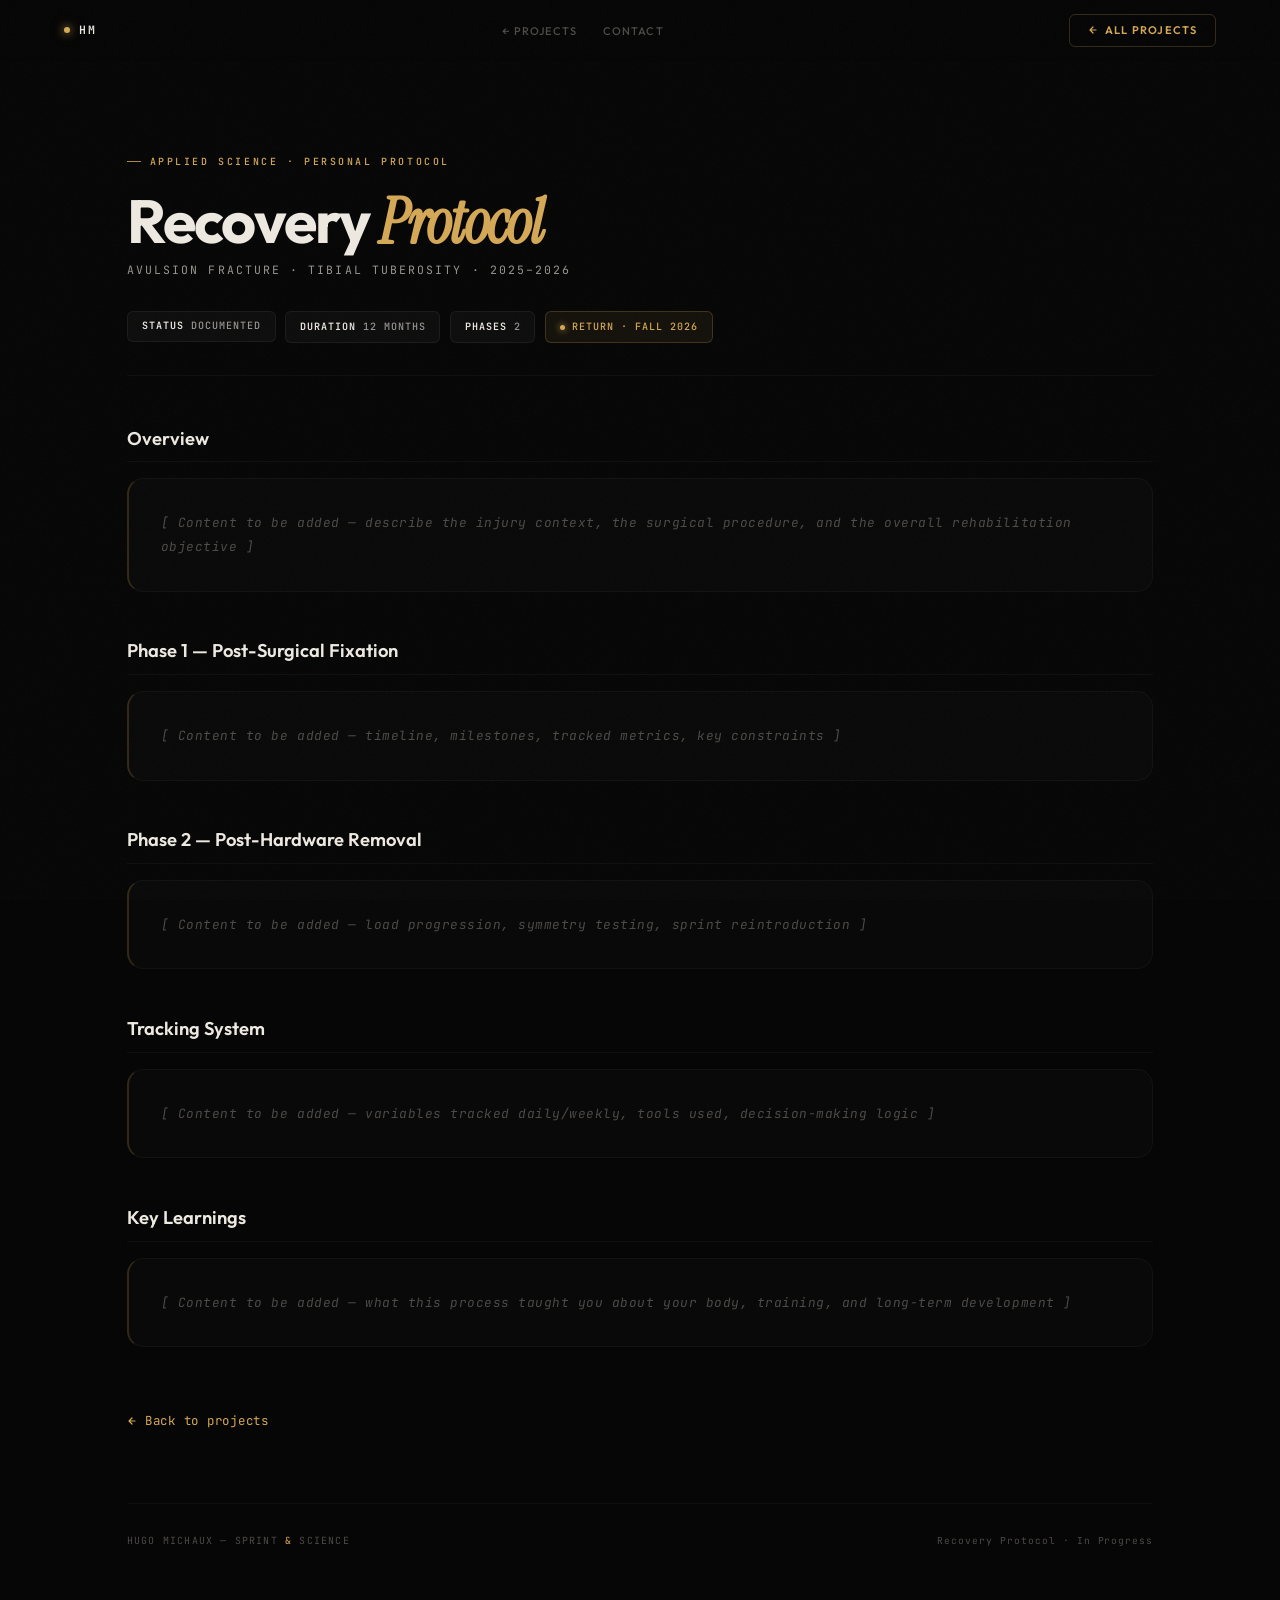
<file: project-rehab.html>
<!DOCTYPE html>
<html lang="en">
<head>
<meta charset="UTF-8"/>
<meta name="viewport" content="width=device-width, initial-scale=1.0"/>
<meta name="description" content="Hugo Michaux — Post-Op Recovery Protocol. Avulsion fracture rehabilitation, 2025–2026."/>
<title>Recovery Protocol — Hugo Michaux</title>
<link rel="preconnect" href="https://fonts.googleapis.com"/>
<link rel="preconnect" href="https://fonts.gstatic.com" crossorigin/>
<link href="https://fonts.googleapis.com/css2?family=Outfit:wght@300;400;500;600;700;800&family=JetBrains+Mono:wght@400;500;600&family=Instrument+Serif:ital@0;1&display=swap" rel="stylesheet"/>
<link rel="stylesheet" href="style.css"/>
</head>
<body>

<nav id="topnav">
  <a href="index.html" class="nav-logo">HM</a>
  <ul class="nav-links" id="navlinks">
    <li><a href="index.html#science">← Projects</a></li>
    <li><a href="index.html#contact">Contact</a></li>
  </ul>
  <a href="index.html#science" class="nav-cta">
    <svg width="10" height="10" viewBox="0 0 10 10" fill="none"><path d="M8 5H2M5 8L2 5l3-3" stroke="currentColor" stroke-width="1.2" stroke-linecap="round" stroke-linejoin="round"/></svg>
    All Projects
  </a>
  <button class="nav-burger" id="burger" aria-label="Menu">
    <svg width="20" height="14" viewBox="0 0 20 14" fill="none"><rect y="0" width="20" height="1.5" rx="1" fill="currentColor"/><rect y="6" width="20" height="1.5" rx="1" fill="currentColor"/><rect y="12" width="20" height="1.5" rx="1" fill="currentColor"/></svg>
  </button>
</nav>

<div class="subpage-wrap">
<div class="wrap">

  <div class="subpage-header reveal">
    <p class="s-label">Applied Science · Personal Protocol</p>
    <h1 style="font-family:var(--font-h);font-size:clamp(2rem,5.5vw,3.8rem);font-weight:700;color:var(--text-1);margin:0.5rem 0 0.4rem;letter-spacing:-0.03em;line-height:1.05">
      Recovery <em style="font-family:var(--font-s);color:var(--gold);font-style:italic">Protocol</em>
    </h1>
    <p style="color:var(--text-2);font-family:var(--font-m);font-size:0.72rem;letter-spacing:0.18em;text-transform:uppercase;margin-bottom:2rem">
      Avulsion Fracture · Tibial Tuberosity · 2025–2026
    </p>
    <div style="display:flex;flex-wrap:wrap;gap:0.6rem">
      <span class="chip"><strong>Status</strong> Documented</span>
      <span class="chip"><strong>Duration</strong> 12 months</span>
      <span class="chip"><strong>Phases</strong> 2</span>
      <span class="chip chip-live">Return · Fall 2026</span>
    </div>
  </div>

  <div class="subpage-section reveal d1">
    <h2>Overview</h2>
    <div class="subpage-body">
      <p class="subpage-placeholder">[ Content to be added — describe the injury context, the surgical procedure, and the overall rehabilitation objective ]</p>
    </div>
  </div>

  <div class="subpage-section reveal d2">
    <h2>Phase 1 — Post-Surgical Fixation</h2>
    <div class="subpage-body">
      <p class="subpage-placeholder">[ Content to be added — timeline, milestones, tracked metrics, key constraints ]</p>
    </div>
  </div>

  <div class="subpage-section reveal d1">
    <h2>Phase 2 — Post-Hardware Removal</h2>
    <div class="subpage-body">
      <p class="subpage-placeholder">[ Content to be added — load progression, symmetry testing, sprint reintroduction ]</p>
    </div>
  </div>

  <div class="subpage-section reveal d2">
    <h2>Tracking System</h2>
    <div class="subpage-body">
      <p class="subpage-placeholder">[ Content to be added — variables tracked daily/weekly, tools used, decision-making logic ]</p>
    </div>
  </div>

  <div class="subpage-section reveal d1" style="margin-bottom:3.5rem">
    <h2>Key Learnings</h2>
    <div class="subpage-body">
      <p class="subpage-placeholder">[ Content to be added — what this process taught you about your body, training, and long-term development ]</p>
    </div>
  </div>

  <a href="index.html#science" class="back-link reveal">
    <svg width="10" height="10" viewBox="0 0 10 10" fill="none"><path d="M8 5H2M5 8L2 5l3-3" stroke="currentColor" stroke-width="1.2" stroke-linecap="round" stroke-linejoin="round"/></svg>
    Back to projects
  </a>

  <div class="foot-inner" style="margin-top:4rem">
    <p class="foot-copy">Hugo Michaux — Sprint <em>&amp;</em> Science</p>
    <p class="foot-v">Recovery Protocol · In Progress</p>
  </div>

</div>
</div>

<script>
const nav=document.getElementById('topnav');
window.addEventListener('scroll',()=>nav.classList.toggle('scrolled',scrollY>20),{passive:true});
const burger=document.getElementById('burger'),nl=document.getElementById('navlinks');
burger.addEventListener('click',()=>nl.classList.toggle('open'));

const io=new IntersectionObserver(entries=>{
  entries.forEach(e=>{if(e.isIntersecting){e.target.classList.add('in');io.unobserve(e.target);}});
},{threshold:0.07,rootMargin:'0px 0px -28px 0px'});
document.querySelectorAll('.reveal').forEach(el=>io.observe(el));
</script>
</body>
</html>
</file>
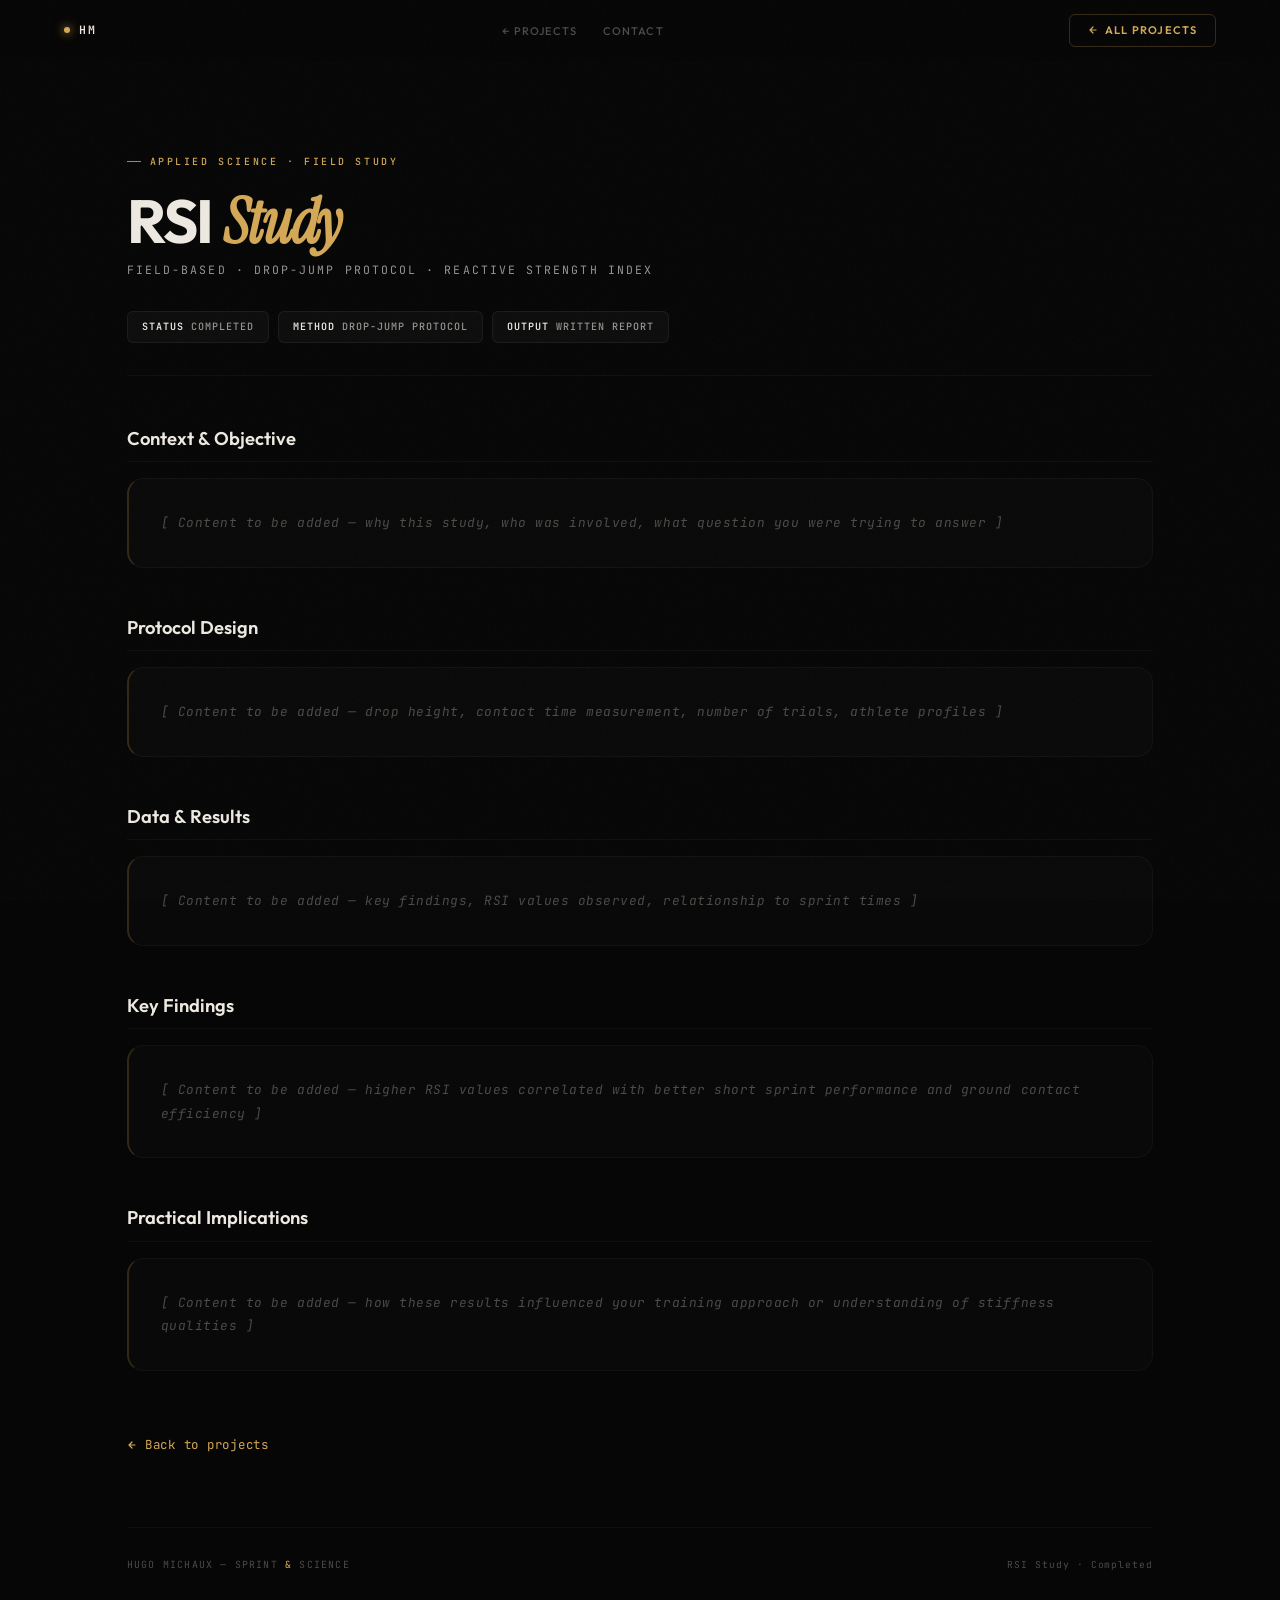
<file: project-rsi.html>
<!DOCTYPE html>
<html lang="en">
<head>
<meta charset="UTF-8"/>
<meta name="viewport" content="width=device-width, initial-scale=1.0"/>
<meta name="description" content="Hugo Michaux — Reactive Strength Index Study. Field-based drop-jump protocol."/>
<title>RSI Study — Hugo Michaux</title>
<link rel="preconnect" href="https://fonts.googleapis.com"/>
<link rel="preconnect" href="https://fonts.gstatic.com" crossorigin/>
<link href="https://fonts.googleapis.com/css2?family=Outfit:wght@300;400;500;600;700;800&family=JetBrains+Mono:wght@400;500;600&family=Instrument+Serif:ital@0;1&display=swap" rel="stylesheet"/>
<link rel="stylesheet" href="style.css"/>
</head>
<body>

<nav id="topnav">
  <a href="index.html" class="nav-logo">HM</a>
  <ul class="nav-links" id="navlinks">
    <li><a href="index.html#science">← Projects</a></li>
    <li><a href="index.html#contact">Contact</a></li>
  </ul>
  <a href="index.html#science" class="nav-cta">
    <svg width="10" height="10" viewBox="0 0 10 10" fill="none"><path d="M8 5H2M5 8L2 5l3-3" stroke="currentColor" stroke-width="1.2" stroke-linecap="round" stroke-linejoin="round"/></svg>
    All Projects
  </a>
  <button class="nav-burger" id="burger" aria-label="Menu">
    <svg width="20" height="14" viewBox="0 0 20 14" fill="none"><rect y="0" width="20" height="1.5" rx="1" fill="currentColor"/><rect y="6" width="20" height="1.5" rx="1" fill="currentColor"/><rect y="12" width="20" height="1.5" rx="1" fill="currentColor"/></svg>
  </button>
</nav>

<div class="subpage-wrap">
<div class="wrap">

  <div class="subpage-header reveal">
    <p class="s-label">Applied Science · Field Study</p>
    <h1 style="font-family:var(--font-h);font-size:clamp(2rem,5.5vw,3.8rem);font-weight:700;color:var(--text-1);margin:0.5rem 0 0.4rem;letter-spacing:-0.03em;line-height:1.05">
      RSI <em style="font-family:var(--font-s);color:var(--gold);font-style:italic">Study</em>
    </h1>
    <p style="color:var(--text-2);font-family:var(--font-m);font-size:0.72rem;letter-spacing:0.18em;text-transform:uppercase;margin-bottom:2rem">
      Field-Based · Drop-Jump Protocol · Reactive Strength Index
    </p>
    <div style="display:flex;flex-wrap:wrap;gap:0.6rem">
      <span class="chip"><strong>Status</strong> Completed</span>
      <span class="chip"><strong>Method</strong> Drop-jump protocol</span>
      <span class="chip"><strong>Output</strong> Written report</span>
    </div>
  </div>

  <div class="subpage-section reveal d1">
    <h2>Context &amp; Objective</h2>
    <div class="subpage-body">
      <p class="subpage-placeholder">[ Content to be added — why this study, who was involved, what question you were trying to answer ]</p>
    </div>
  </div>

  <div class="subpage-section reveal d2">
    <h2>Protocol Design</h2>
    <div class="subpage-body">
      <p class="subpage-placeholder">[ Content to be added — drop height, contact time measurement, number of trials, athlete profiles ]</p>
    </div>
  </div>

  <div class="subpage-section reveal d1">
    <h2>Data &amp; Results</h2>
    <div class="subpage-body">
      <p class="subpage-placeholder">[ Content to be added — key findings, RSI values observed, relationship to sprint times ]</p>
    </div>
  </div>

  <div class="subpage-section reveal d2">
    <h2>Key Findings</h2>
    <div class="subpage-body">
      <p class="subpage-placeholder">[ Content to be added — higher RSI values correlated with better short sprint performance and ground contact efficiency ]</p>
    </div>
  </div>

  <div class="subpage-section reveal d1" style="margin-bottom:3.5rem">
    <h2>Practical Implications</h2>
    <div class="subpage-body">
      <p class="subpage-placeholder">[ Content to be added — how these results influenced your training approach or understanding of stiffness qualities ]</p>
    </div>
  </div>

  <a href="index.html#science" class="back-link reveal">
    <svg width="10" height="10" viewBox="0 0 10 10" fill="none"><path d="M8 5H2M5 8L2 5l3-3" stroke="currentColor" stroke-width="1.2" stroke-linecap="round" stroke-linejoin="round"/></svg>
    Back to projects
  </a>

  <div class="foot-inner" style="margin-top:4rem">
    <p class="foot-copy">Hugo Michaux — Sprint <em>&amp;</em> Science</p>
    <p class="foot-v">RSI Study · Completed</p>
  </div>

</div>
</div>

<script>
const nav=document.getElementById('topnav');
window.addEventListener('scroll',()=>nav.classList.toggle('scrolled',scrollY>20),{passive:true});
const burger=document.getElementById('burger'),nl=document.getElementById('navlinks');
burger.addEventListener('click',()=>nl.classList.toggle('open'));

const io=new IntersectionObserver(entries=>{
  entries.forEach(e=>{if(e.isIntersecting){e.target.classList.add('in');io.unobserve(e.target);}});
},{threshold:0.07,rootMargin:'0px 0px -28px 0px'});
document.querySelectorAll('.reveal').forEach(el=>io.observe(el));
</script>
</body>
</html>
</file>
<file: style.css>
/* ══════════════════════════════════════════
   Hugo Michaux — Sprint & Science
   Shared Design System v3.0
   Inspired by Linear, Vercel, 21st.dev
   ══════════════════════════════════════════ */

@property --border-angle {
  syntax: '<angle>';
  initial-value: 0deg;
  inherits: false;
}

*,*::before,*::after{box-sizing:border-box;margin:0;padding:0}
html{scroll-behavior:smooth}

:root{
  --bg:#060606;
  --surface:#0c0c0c;
  --surface-2:#121212;
  --surface-3:#181818;
  --border:#1c1c1c;
  --border-sub:#141414;
  --border-strong:#262626;
  --text-1:#ede9e1;
  --text-2:#989490;
  --text-3:#4d4b48;
  --text-4:#2e2d2b;
  --gold:#d4a856;
  --gold-deep:#b88c3c;
  --gold-dim:rgba(212,168,86,0.08);
  --gold-border:rgba(212,168,86,0.22);
  --gold-glow:rgba(212,168,86,0.35);
  --cyan:#5eb8c4;
  --cyan-dim:rgba(94,184,196,0.09);
  --cyan-border:rgba(94,184,196,0.2);
  --red:#c87070;
  --green:#8ec87b;
  --font-h:'Outfit',system-ui,sans-serif;
  --font-m:'JetBrains Mono','Courier New',monospace;
  --font-s:'Instrument Serif',Georgia,serif;
  --r-sm:6px;--r-md:10px;--r-lg:16px;--r-xl:22px;
  --ease:0.22s cubic-bezier(0.4,0,0.2,1);
  --ease-slow:0.55s cubic-bezier(0.22,0.61,0.36,1);
  --ease-spring:0.45s cubic-bezier(0.34,1.56,0.64,1);
}

body{
  background:var(--bg);
  color:var(--text-1);
  font-family:var(--font-h);
  line-height:1.6;
  overflow-x:hidden;
  -webkit-font-smoothing:antialiased;
  text-rendering:optimizeLegibility;
}

/* Film grain texture — breaks flat black, adds premium depth */
body::after{
  content:'';
  position:fixed;
  inset:0;
  background-image:url("data:image/svg+xml,%3Csvg xmlns='http://www.w3.org/2000/svg' width='300' height='300'%3E%3Cfilter id='n'%3E%3CfeTurbulence type='fractalNoise' baseFrequency='0.78' numOctaves='4' stitchTiles='stitch'/%3E%3C/filter%3E%3Crect width='300' height='300' filter='url(%23n)' opacity='1'/%3E%3C/svg%3E");
  background-size:180px 180px;
  opacity:0.028;
  pointer-events:none;
  z-index:9000;
}

::selection{background:var(--gold-dim);color:var(--gold)}

/* ════════════════════════════════════════
   LOADER
   ════════════════════════════════════════ */
#loader{
  position:fixed;inset:0;z-index:10000;background:var(--bg);
  display:grid;place-items:center;
  transition:opacity 0.6s ease,visibility 0.6s ease;
}
#loader.done{opacity:0;visibility:hidden;pointer-events:none}
.ldr-inner{width:min(460px,78vw);text-align:center}
.ldr-brand{
  font-family:var(--font-m);font-size:0.72rem;font-weight:500;
  letter-spacing:0.38em;color:var(--text-3);margin-bottom:2.6rem;
  text-transform:uppercase;
  opacity:0;animation:ldrFadeIn 0.4s 0.1s ease forwards;
}
.ldr-brand em{font-style:normal;color:var(--gold)}
.ldr-lanes{display:flex;flex-direction:column;gap:5px;width:100%}
.ldr-lane{
  height:2px;background:var(--surface-2);border-radius:2px;
  position:relative;overflow:hidden;
}
.ldr-lane::after{
  content:'';position:absolute;inset:0;
  background:linear-gradient(90deg,var(--gold-deep) 0%,var(--gold) 55%,var(--cyan) 100%);
  transform:translateX(-100%);
  animation:laneFill 1.6s cubic-bezier(0.22,0.61,0.36,1) forwards;
  box-shadow:0 0 10px rgba(212,168,86,0.4);
}
.ldr-lane:nth-child(1)::after{animation-delay:0ms}
.ldr-lane:nth-child(2)::after{animation-delay:65ms}
.ldr-lane:nth-child(3)::after{animation-delay:130ms}
.ldr-lane:nth-child(4)::after{animation-delay:195ms}
.ldr-lane:nth-child(5)::after{animation-delay:260ms}
.ldr-lane:nth-child(6)::after{animation-delay:325ms}
.ldr-lane:nth-child(7)::after{animation-delay:390ms}
.ldr-lane:nth-child(8)::after{animation-delay:455ms}
@keyframes laneFill{
  0%{transform:translateX(-100%)}
  60%{transform:translateX(-3%)}
  100%{transform:translateX(0)}
}
@keyframes ldrFadeIn{to{opacity:1}}
.ldr-meta{
  display:flex;align-items:center;justify-content:space-between;
  margin-top:1.4rem;font-family:var(--font-m);font-size:0.62rem;
  letter-spacing:0.18em;text-transform:uppercase;color:var(--text-3);
  opacity:0;animation:ldrFadeIn 0.4s 0.28s ease forwards;
}
.ldr-tick{color:var(--gold);font-weight:600;font-size:0.68rem}
.ldr-label{display:inline-flex;align-items:center;gap:0.45rem}
.ldr-label::before{
  content:'';width:4px;height:4px;border-radius:50%;
  background:var(--cyan);animation:breathe 1.1s ease-in-out infinite;
}

/* ════════════════════════════════════════
   NAVIGATION
   ════════════════════════════════════════ */
nav{
  position:fixed;top:0;left:0;right:0;z-index:200;height:62px;
  display:flex;align-items:center;justify-content:space-between;
  padding:0 clamp(1rem,5vw,4rem);
  background:rgba(6,6,6,0.7);
  backdrop-filter:blur(28px) saturate(1.4);
  -webkit-backdrop-filter:blur(28px) saturate(1.4);
  border-bottom:1px solid transparent;
  transition:border-color var(--ease),background var(--ease);
}
nav.scrolled{
  border-bottom-color:rgba(255,255,255,0.04);
  background:rgba(6,6,6,0.88);
}
.nav-logo{
  font-family:var(--font-m);font-size:0.72rem;font-weight:600;
  letter-spacing:0.18em;text-transform:uppercase;color:var(--text-1);
  text-decoration:none;display:inline-flex;align-items:center;gap:0.55rem;
  transition:color var(--ease);
}
.nav-logo::before{
  content:'';width:6px;height:6px;border-radius:50%;
  background:var(--gold);
  box-shadow:0 0 10px var(--gold),0 0 20px rgba(212,168,86,0.3);
  animation:logo-pulse 3s ease-in-out infinite;
}
@keyframes logo-pulse{
  0%,100%{box-shadow:0 0 8px var(--gold),0 0 18px rgba(212,168,86,0.25)}
  50%{box-shadow:0 0 14px var(--gold),0 0 28px rgba(212,168,86,0.4)}
}
.nav-logo:hover{color:var(--gold)}
.nav-links{display:flex;align-items:center;gap:1.6rem;list-style:none}
.nav-links a{
  font-size:0.69rem;font-weight:500;letter-spacing:0.1em;text-transform:uppercase;
  color:var(--text-3);text-decoration:none;transition:color var(--ease);
  position:relative;padding:0.28rem 0;
}
.nav-links a:hover{color:var(--text-1)}
.nav-links a::after{
  content:'';position:absolute;bottom:0;left:0;right:0;height:1px;
  background:linear-gradient(90deg,transparent,var(--gold),transparent);
  transform:scaleX(0);transform-origin:center;
  transition:transform var(--ease);
}
.nav-links a:hover::after{transform:scaleX(1)}
.nav-cta{
  font-size:0.69rem;font-weight:600;letter-spacing:0.11em;text-transform:uppercase;
  color:var(--gold);border:1px solid var(--gold-border);
  padding:0.44rem 1.1rem;border-radius:var(--r-sm);text-decoration:none;
  transition:background var(--ease),border-color var(--ease),box-shadow var(--ease);
  display:inline-flex;align-items:center;gap:0.45rem;
}
.nav-cta:hover{
  background:var(--gold-dim);
  border-color:var(--gold);
  box-shadow:0 0 16px rgba(212,168,86,0.15);
}
.nav-cta svg{transition:transform var(--ease)}
.nav-cta:hover svg{transform:translateX(2px)}
.nav-burger{
  display:none;background:none;border:none;cursor:pointer;
  color:var(--text-3);padding:0.3rem;line-height:0;
}

/* ════════════════════════════════════════
   LAYOUT
   ════════════════════════════════════════ */
.wrap{max-width:1180px;margin:0 auto;padding:0 clamp(1.25rem,6vw,5rem)}
section{padding:clamp(4rem,8vw,7.5rem) 0;position:relative}
.s-label{
  display:inline-flex;align-items:center;gap:0.55rem;
  font-family:var(--font-m);font-size:0.62rem;font-weight:500;
  letter-spacing:0.26em;text-transform:uppercase;color:var(--gold);
  margin-bottom:0.7rem;
}
.s-label::before{content:'';width:14px;height:1px;background:var(--gold);opacity:0.8}
.s-title{
  font-family:var(--font-h);font-size:clamp(1.9rem,4vw,2.9rem);
  font-weight:600;letter-spacing:-0.03em;line-height:1.04;
  color:var(--text-1);margin-bottom:2.6rem;
}
.s-title em{
  font-family:var(--font-s);font-style:italic;font-weight:400;
  color:var(--gold);letter-spacing:-0.01em;
}
.divider{
  height:1px;
  background:linear-gradient(90deg,transparent,var(--border) 20%,var(--border) 80%,transparent);
}
.band{
  background:var(--surface);
  border-top:1px solid rgba(255,255,255,0.03);
  border-bottom:1px solid rgba(255,255,255,0.03);
}

/* ════════════════════════════════════════
   REVEAL ANIMATIONS
   ════════════════════════════════════════ */
.reveal{
  opacity:0;
  transform:translateY(26px);
  transition:
    opacity 0.75s cubic-bezier(0.22,0.61,0.36,1),
    transform 0.75s cubic-bezier(0.22,0.61,0.36,1),
    filter 0.75s cubic-bezier(0.22,0.61,0.36,1);
}
@media(prefers-reduced-motion:no-preference){
  .reveal{filter:blur(5px)}
  .reveal.in{filter:blur(0)}
}
.reveal.in{opacity:1;transform:translateY(0)}
.d1{transition-delay:0.08s}
.d2{transition-delay:0.16s}
.d3{transition-delay:0.24s}
.d4{transition-delay:0.32s}
.d5{transition-delay:0.40s}

/* ════════════════════════════════════════
   HERO
   ════════════════════════════════════════ */
#hero{
  min-height:100dvh;position:relative;display:grid;
  grid-template-columns:1.15fr 0.85fr;align-items:center;gap:3.5rem;
  padding-top:calc(62px + 3.5rem);padding-bottom:4rem;overflow:hidden;
}
/* Ambient glow in hero corners */
#hero::before{
  content:'';position:absolute;inset:0;z-index:0;pointer-events:none;
  background:
    radial-gradient(ellipse 55% 45% at 5% 80%,rgba(212,168,86,0.05),transparent 70%),
    radial-gradient(ellipse 45% 35% at 95% 15%,rgba(94,184,196,0.04),transparent 70%);
  animation:ambient-shift 9s ease-in-out infinite alternate;
}
@keyframes ambient-shift{
  0%{opacity:0.6}100%{opacity:1}
}
#wave-canvas{position:absolute;inset:0;z-index:0;pointer-events:none;opacity:0.9}
.hero-spotlight{
  position:absolute;inset:0;z-index:1;pointer-events:none;
  background:radial-gradient(500px circle at var(--sx,50%) var(--sy,50%),rgba(212,168,86,0.055),transparent 65%);
  transition:opacity 0.5s ease;
  opacity:0;
}
#hero:hover .hero-spotlight{opacity:1}
.hero-lanes-bg{
  position:absolute;inset:0;z-index:0;pointer-events:none;
  background-image:repeating-linear-gradient(
    180deg,transparent 0 64px,rgba(255,255,255,0.011) 64px 65px
  );
  mask-image:linear-gradient(90deg,transparent,#000 30%,#000 70%,transparent);
}
.hero-content{position:relative;z-index:2}
.hero-eyebrow{
  display:inline-flex;align-items:center;gap:0.6rem;
  font-family:var(--font-m);font-size:0.63rem;font-weight:500;
  letter-spacing:0.2em;text-transform:uppercase;color:var(--text-3);
  margin-bottom:1.5rem;
  padding:0.32rem 0.8rem;border:1px solid rgba(255,255,255,0.06);border-radius:999px;
  background:rgba(12,12,12,0.7);
  backdrop-filter:blur(10px);
  -webkit-backdrop-filter:blur(10px);
}
.flag{
  width:14px;height:10px;display:inline-grid;grid-template-columns:1fr 1fr 1fr;
  overflow:hidden;border-radius:1px;flex-shrink:0;
}
.flag span:nth-child(1){background:#0055A4}
.flag span:nth-child(2){background:#fff}
.flag span:nth-child(3){background:#EF4135}

h1.hero-name{
  font-family:var(--font-h);
  font-size:clamp(3.8rem,10.5vw,8rem);
  font-weight:800;letter-spacing:-0.055em;
  line-height:0.86;color:var(--text-1);margin-bottom:0.85rem;
}
h1.hero-name .accent{
  background:linear-gradient(145deg,#f0c96a 0%,var(--gold) 40%,var(--gold-deep) 100%);
  -webkit-background-clip:text;background-clip:text;
  -webkit-text-fill-color:transparent;
  filter:drop-shadow(0 0 60px rgba(212,168,86,0.45));
}
h1.hero-name .amp{
  font-family:var(--font-s);font-style:italic;font-weight:400;
  color:var(--cyan);letter-spacing:-0.02em;
}
.hero-disc{
  font-family:var(--font-m);font-size:0.82rem;font-weight:500;
  letter-spacing:0.2em;text-transform:uppercase;color:var(--text-2);
  margin-bottom:1.4rem;
}
.hero-disc em{color:var(--gold);font-style:normal;margin:0 0.35em;font-weight:600}
.hero-tagline{
  font-size:clamp(0.94rem,1.7vw,1.04rem);font-weight:300;line-height:1.82;
  color:var(--text-2);max-width:46ch;margin-bottom:1.8rem;
}
.hero-tagline strong{color:var(--text-1);font-weight:500}
.hero-chips{
  display:flex;flex-wrap:wrap;gap:0.45rem;margin-bottom:2rem;
}
.chip{
  display:inline-flex;align-items:center;gap:0.45rem;
  font-family:var(--font-m);font-size:0.63rem;font-weight:500;
  letter-spacing:0.1em;text-transform:uppercase;color:var(--text-2);
  padding:0.42rem 0.85rem;border-radius:var(--r-sm);
  background:rgba(18,18,18,0.7);
  border:1px solid rgba(255,255,255,0.06);
  backdrop-filter:blur(8px);
  -webkit-backdrop-filter:blur(8px);
  transition:border-color var(--ease),background var(--ease);
}
.chip:hover{background:rgba(24,24,24,0.9);border-color:rgba(255,255,255,0.1)}
.chip strong{color:var(--text-1);font-weight:600}
.chip-live{
  background:rgba(212,168,86,0.07);
  border-color:var(--gold-border);color:var(--gold);
  backdrop-filter:blur(8px);
  -webkit-backdrop-filter:blur(8px);
}
.chip-live::before{
  content:'';width:5px;height:5px;border-radius:50%;background:var(--gold);
  animation:breathe 2.5s ease-in-out infinite;
  box-shadow:0 0 7px var(--gold);
  flex-shrink:0;
}
@keyframes breathe{0%,100%{opacity:1;transform:scale(1)}50%{opacity:0.3;transform:scale(0.65)}}
.hero-cta-row{
  display:flex;align-items:center;gap:0.7rem;flex-wrap:wrap;
  margin-top:0.4rem;
}
.hero-cta{
  position:relative;
  display:inline-flex;align-items:center;gap:0.65rem;
  font-size:0.82rem;font-weight:700;letter-spacing:0.05em;
  color:var(--bg);background:var(--gold);
  padding:0.9rem 1.85rem;border-radius:var(--r-sm);text-decoration:none;
  border:1px solid var(--gold);
  transition:background var(--ease),box-shadow var(--ease),transform var(--ease-spring);
  box-shadow:
    0 0 0 1px rgba(212,168,86,0.3),
    0 10px 30px -8px rgba(212,168,86,0.5),
    0 0 0 0 rgba(212,168,86,0);
  will-change:transform;
}
.hero-cta::before{
  content:'';position:absolute;inset:0;border-radius:inherit;pointer-events:none;
  background:linear-gradient(180deg,rgba(255,255,255,0.16) 0%,transparent 55%);
}
.hero-cta:hover{
  background:#e8bc68;
  box-shadow:
    0 0 0 1px rgba(212,168,86,0.45),
    0 16px 40px -8px rgba(212,168,86,0.65),
    0 0 30px rgba(212,168,86,0.2);
}
.hero-cta:active{transform:scale(0.97)!important}
.hero-cta svg{transition:transform var(--ease);position:relative;z-index:1}
.hero-cta:hover svg{transform:translateX(3px)}

.hero-cta-ghost{
  display:inline-flex;align-items:center;gap:0.5rem;
  font-size:0.78rem;font-weight:500;letter-spacing:0.04em;
  color:var(--text-1);text-decoration:none;
  padding:0.88rem 1.2rem;border-radius:var(--r-sm);
  background:rgba(18,18,18,0.6);
  border:1px solid rgba(255,255,255,0.08);
  backdrop-filter:blur(10px);
  -webkit-backdrop-filter:blur(10px);
  transition:color var(--ease),border-color var(--ease),background var(--ease),transform var(--ease-spring);
  will-change:transform;
}
.hero-cta-ghost:hover{
  color:var(--gold);border-color:var(--gold-border);
  background:rgba(212,168,86,0.06);
}
.hero-cta-ghost:active{transform:scale(0.97)!important}
.hero-cta-ghost svg{transition:transform var(--ease)}
.hero-cta-ghost:hover svg{transform:translateY(3px)}

/* ── HERO VISUAL — 3D tilt card ── */
.hero-visual{
  position:relative;z-index:2;
  height:clamp(380px,56vw,620px);
  border-radius:var(--r-xl);overflow:hidden;
  background:var(--surface);
  border:1px solid rgba(255,255,255,0.06);
  box-shadow:
    0 30px 80px -20px rgba(0,0,0,0.7),
    0 0 0 1px rgba(255,255,255,0.03),
    inset 0 1px 0 rgba(255,255,255,0.04);
  transform:perspective(1200px) rotateX(0deg) rotateY(0deg);
  transition:transform 0.6s cubic-bezier(0.34,1.56,0.64,1),box-shadow var(--ease-slow);
  will-change:transform;
  cursor:default;
}
.hero-visual:hover{
  box-shadow:
    0 40px 100px -20px rgba(0,0,0,0.75),
    0 0 0 1px rgba(212,168,86,0.12),
    inset 0 1px 0 rgba(255,255,255,0.05);
}
.hv-slides{position:absolute;inset:0}
.hv-slide{
  position:absolute;inset:0;opacity:0;
  transition:opacity 1.2s ease;
  background-color:var(--surface-2);
  background-size:cover;background-position:center;
}
.hv-slide.on{opacity:1}
.hv-slide::after{
  content:'';position:absolute;inset:0;
  background:linear-gradient(180deg,
    rgba(6,6,6,0.12) 0%,
    rgba(6,6,6,0.04) 30%,
    rgba(6,6,6,0.45) 70%,
    rgba(6,6,6,0.92) 100%
  );
}
.hv-slide.ph{
  background-image:
    radial-gradient(ellipse 65% 55% at 35% 45%,rgba(212,168,86,0.1),transparent 65%),
    radial-gradient(ellipse 40% 40% at 75% 25%,rgba(94,184,196,0.05),transparent 60%),
    linear-gradient(145deg,#111 0%,#090909 60%,#101010 100%);
}
.hv-slide.ph::before{
  content:attr(data-placeholder);position:absolute;top:50%;left:50%;
  transform:translate(-50%,-50%);z-index:1;
  font-family:var(--font-m);font-size:0.62rem;letter-spacing:0.28em;
  text-transform:uppercase;color:var(--text-3);
  padding:0.65rem 1.1rem;border:1px solid var(--border-strong);border-radius:4px;
  background:rgba(6,6,6,0.6);backdrop-filter:blur(6px);
}
.hv-label{
  position:absolute;left:22px;right:22px;bottom:20px;z-index:3;
  display:flex;align-items:flex-end;justify-content:space-between;gap:1rem;
}
.hv-label-text{
  font-family:var(--font-m);font-size:0.61rem;letter-spacing:0.22em;
  text-transform:uppercase;color:var(--text-2);line-height:1.5;
}
.hv-label-text strong{
  display:block;color:var(--text-1);font-weight:500;
  font-size:0.71rem;letter-spacing:0.16em;margin-bottom:0.15rem;
}
.hv-dots{display:flex;gap:7px;align-items:center}
.hv-dot{
  width:18px;height:2px;border-radius:2px;
  background:rgba(255,255,255,0.18);
  transition:background var(--ease),width var(--ease);
  cursor:pointer;border:none;padding:0;
}
.hv-dot.on{background:var(--gold);width:28px}
.hv-dot:hover{background:rgba(255,255,255,0.4)}
.hv-dot.on:hover{background:var(--gold)}
.hv-micro{
  position:absolute;top:18px;right:18px;z-index:3;
  width:96px;height:60px;
  padding:8px 10px 6px;border-radius:6px;
  background:rgba(6,6,6,0.6);
  border:1px solid rgba(212,168,86,0.16);
  backdrop-filter:blur(12px);
  -webkit-backdrop-filter:blur(12px);
  pointer-events:none;
}
.hv-micro-lbl{
  font-family:var(--font-m);font-size:0.47rem;letter-spacing:0.2em;
  text-transform:uppercase;color:var(--text-3);margin-bottom:2px;
}
.hv-micro-lbl em{color:var(--gold);font-style:normal}
.hv-micro svg{width:100%;height:36px;display:block}
.hv-corner{
  position:absolute;width:10px;height:10px;
  border:1px solid rgba(212,168,86,0.32);z-index:3;pointer-events:none;
}
.hv-corner.tl{top:12px;left:12px;border-right:none;border-bottom:none}
.hv-corner.bl{bottom:12px;left:12px;border-right:none;border-top:none}
.hv-corner.br{bottom:12px;right:12px;border-left:none;border-top:none}

/* ════════════════════════════════════════
   SNAPSHOT
   ════════════════════════════════════════ */
.snap-grid{
  display:grid;grid-template-columns:repeat(3,1fr);
  gap:1px;background:rgba(255,255,255,0.03);
  border:1px solid rgba(255,255,255,0.04);
  border-radius:var(--r-lg);overflow:hidden;
}
@media(max-width:640px){.snap-grid{grid-template-columns:repeat(2,1fr)}}
.snap-cell{
  background:rgba(12,12,12,0.65);
  backdrop-filter:blur(16px) saturate(1.2);
  -webkit-backdrop-filter:blur(16px) saturate(1.2);
  padding:1.45rem 1.2rem;
  transition:background var(--ease);position:relative;overflow:hidden;
}
.snap-cell::after{
  content:'';position:absolute;top:0;left:0;right:0;height:1px;
  background:linear-gradient(90deg,transparent,rgba(255,255,255,0.04),transparent);
}
.snap-cell:hover{background:rgba(18,18,18,0.8)}
.snap-cell::before{
  content:attr(data-idx);position:absolute;top:0.75rem;right:0.85rem;
  font-family:var(--font-m);font-size:0.53rem;letter-spacing:0.15em;
  color:var(--text-4);font-weight:500;
}
.snap-lbl{
  font-family:var(--font-m);font-size:0.57rem;font-weight:500;
  letter-spacing:0.18em;text-transform:uppercase;color:var(--text-3);
  margin-bottom:0.45rem;
}
.snap-val{font-size:0.93rem;font-weight:500;color:var(--text-1);line-height:1.3}
.snap-val .alt{color:var(--text-3);font-size:0.78rem;font-weight:400;margin-left:0.35rem}
.snap-sub{font-size:0.68rem;color:var(--text-2);margin-top:0.28rem;font-weight:300}
.badge-on{
  display:inline-flex;align-items:center;gap:0.35rem;
  font-family:var(--font-m);font-size:0.57rem;font-weight:600;letter-spacing:0.1em;
  color:var(--gold);background:var(--gold-dim);
  border:1px solid var(--gold-border);padding:0.18rem 0.58rem;
  border-radius:999px;margin-top:0.32rem;
}
.badge-on::before{
  content:'';width:4px;height:4px;border-radius:50%;
  background:var(--gold);animation:breathe 2.8s infinite;
}

/* ════════════════════════════════════════
   HIGHLIGHT REEL
   ════════════════════════════════════════ */
#reel{position:relative}
.reel-frame{
  position:relative;width:100%;aspect-ratio:16/9;
  background:rgba(12,12,12,0.7);
  border:1px solid rgba(255,255,255,0.04);
  border-radius:var(--r-lg);overflow:hidden;
  display:flex;align-items:center;justify-content:center;
  backdrop-filter:blur(10px);
  -webkit-backdrop-filter:blur(10px);
}
.reel-frame::before{
  content:'';position:absolute;inset:0;
  background-image:
    linear-gradient(rgba(255,255,255,0.018) 1px,transparent 1px),
    linear-gradient(90deg,rgba(255,255,255,0.018) 1px,transparent 1px);
  background-size:36px 36px;
  mask-image:radial-gradient(ellipse at center,#000 25%,transparent 75%);
}
.reel-content{position:relative;z-index:2;text-align:center;max-width:400px;padding:2rem}
.reel-play{
  width:74px;height:74px;border-radius:50%;
  border:1px solid var(--gold-border);
  background:rgba(212,168,86,0.07);
  display:inline-flex;align-items:center;justify-content:center;margin-bottom:1.3rem;
  position:relative;
  backdrop-filter:blur(8px);
  -webkit-backdrop-filter:blur(8px);
}
.reel-play::before{
  content:'';position:absolute;inset:-7px;border-radius:50%;
  border:1px solid rgba(212,168,86,0.14);
  animation:reelPulse 3s ease-in-out infinite;
}
@keyframes reelPulse{
  0%,100%{opacity:0.2;transform:scale(1)}
  50%{opacity:0.7;transform:scale(1.1)}
}
.reel-play svg{color:var(--gold)}
.reel-title{font-size:1.1rem;font-weight:500;color:var(--text-1);letter-spacing:-0.01em;margin-bottom:0.6rem}
.reel-sub{
  font-family:var(--font-m);font-size:0.67rem;letter-spacing:0.15em;
  text-transform:uppercase;color:var(--text-3);line-height:1.75;
}
.reel-sub em{color:var(--gold);font-style:normal}
.reel-meta{
  display:flex;justify-content:space-between;align-items:center;
  margin-top:1.15rem;gap:1rem;font-family:var(--font-m);font-size:0.6rem;
  letter-spacing:0.15em;text-transform:uppercase;color:var(--text-3);
}
.reel-meta strong{color:var(--text-2);font-weight:500}

/* ════════════════════════════════════════
   IDENTITY ORBIT (Athlete DNA)
   ════════════════════════════════════════ */
.orbit-wrap{display:grid;grid-template-columns:1fr 1fr;gap:3.5rem;align-items:center}
.orbit-text{
  font-size:0.92rem;font-weight:300;line-height:1.82;
  color:var(--text-2);max-width:42ch;margin-bottom:1.9rem;
}
.orbit-text strong{color:var(--text-1);font-weight:500}
.orbit-stage{position:relative;width:360px;height:360px;margin:0 auto;flex-shrink:0}
.orbit-ring{
  position:absolute;top:50%;left:50%;border-radius:50%;
  border:1px solid rgba(212,168,86,0.06);pointer-events:none;
}
.orbit-ring-a{width:250px;height:250px;margin:-125px 0 0 -125px}
.orbit-ring-b{
  width:340px;height:340px;margin:-170px 0 0 -170px;
  border-style:dashed;border-color:rgba(94,184,196,0.07);
}
.orbit-core{position:absolute;top:50%;left:50%;transform:translate(-50%,-50%);z-index:4}
.orbit-core-glow{
  position:absolute;top:50%;left:50%;transform:translate(-50%,-50%);
  width:100px;height:100px;border-radius:50%;
  background:radial-gradient(circle,rgba(212,168,86,0.22),transparent 70%);
  animation:core-pulse 3.6s ease-in-out infinite;
}
@keyframes core-pulse{
  0%,100%{transform:translate(-50%,-50%) scale(0.88);opacity:0.45}
  50%{transform:translate(-50%,-50%) scale(1.14);opacity:1}
}
.orbit-core-btn{
  width:58px;height:58px;border-radius:50%;
  background:linear-gradient(135deg,var(--gold) 0%,var(--gold-deep) 100%);
  display:flex;align-items:center;justify-content:center;
  box-shadow:0 0 36px rgba(212,168,86,0.32),inset 0 0 14px rgba(0,0,0,0.32);
  position:relative;z-index:1;
}
.orbit-node{position:absolute;top:50%;left:50%;transform:translate(-50%,-50%);cursor:pointer}
.orbit-node-btn{
  width:46px;height:46px;border-radius:50%;
  background:rgba(18,18,18,0.8);
  backdrop-filter:blur(10px);
  -webkit-backdrop-filter:blur(10px);
  border:1.5px solid rgba(255,255,255,0.07);
  display:flex;align-items:center;justify-content:center;
  transition:all 0.3s ease;position:relative;
}
.orbit-node-btn svg{color:var(--text-3);transition:color 0.3s}
.orbit-node.on .orbit-node-btn{
  background:var(--gold-dim);border-color:var(--gold-border);
  box-shadow:0 0 20px rgba(212,168,86,0.22);
}
.orbit-node.on .orbit-node-btn svg{color:var(--gold)}
.orbit-node:hover .orbit-node-btn{background:rgba(24,24,24,0.9);border-color:rgba(255,255,255,0.14)}
.orbit-node:hover .orbit-node-btn svg{color:var(--text-2)}
.orbit-node-lbl{
  position:absolute;font-family:var(--font-m);font-size:0.56rem;font-weight:600;
  letter-spacing:0.13em;text-transform:uppercase;color:var(--text-3);
  white-space:nowrap;top:50%;transform:translateY(-50%);transition:color 0.3s;
}
.orbit-node.on .orbit-node-lbl{color:var(--gold)}
.orbit-detail-box{margin-top:1.7rem;min-height:115px}
.od-card{
  display:none;
  background:rgba(12,12,12,0.7);
  border:1px solid rgba(255,255,255,0.05);
  border-radius:var(--r-md);padding:1.1rem 1.25rem;
  animation:od-in 0.32s ease;
  backdrop-filter:blur(14px);
  -webkit-backdrop-filter:blur(14px);
  box-shadow:inset 0 1px 0 rgba(255,255,255,0.03);
}
.od-card.vis{display:block}
@keyframes od-in{from{opacity:0;transform:translateY(8px)}to{opacity:1;transform:translateY(0)}}
.od-name{
  font-size:0.87rem;font-weight:600;color:var(--text-1);margin-bottom:0.32rem;
  display:flex;align-items:center;gap:0.5rem;
}
.od-name::before{
  content:'';width:5px;height:5px;border-radius:50%;
  background:var(--gold);flex-shrink:0;
}
.od-text{font-size:0.79rem;font-weight:300;line-height:1.7;color:var(--text-2)}

/* ════════════════════════════════════════
   PROSE — Trajectory
   ════════════════════════════════════════ */
.prose{
  font-size:clamp(0.94rem,1.7vw,1.04rem);font-weight:300;line-height:1.9;
  color:var(--text-2);max-width:68ch;
}
.prose p+p{margin-top:1.2em}
.prose strong{color:var(--text-1);font-weight:500}
.prose em{color:var(--gold);font-style:italic;font-weight:400}
.edit-tag{
  display:inline-flex;align-items:center;gap:0.42rem;
  font-family:var(--font-m);font-size:0.6rem;font-weight:500;letter-spacing:0.13em;
  text-transform:uppercase;color:var(--text-3);
  border:1px dashed var(--border-strong);padding:0.32rem 0.68rem;
  border-radius:var(--r-sm);margin-top:1.6rem;
}
.pillars-row{
  display:grid;grid-template-columns:repeat(auto-fit,minmax(190px,1fr));
  gap:2rem 2.5rem;margin-top:2.8rem;padding-top:2rem;
  border-top:1px solid rgba(255,255,255,0.04);
}
.pillar-item{position:relative;padding-top:0.4rem}
.pillar-item::before{
  content:'';position:absolute;top:-2rem;left:0;width:24px;height:1px;
  background:linear-gradient(90deg,var(--gold),transparent);
}
.pillar-item h4{
  font-family:var(--font-h);font-size:0.97rem;font-weight:600;
  color:var(--text-1);letter-spacing:-0.01em;margin-bottom:0.5rem;
}
.pillar-item p{font-size:0.77rem;color:var(--text-2);line-height:1.7;font-weight:300}

/* ════════════════════════════════════════
   PRs
   ════════════════════════════════════════ */
.pr-wrap{display:grid;grid-template-columns:1fr 1.35fr;gap:2.8rem;align-items:start}
.pr-sub{
  font-family:var(--font-m);font-size:0.6rem;font-weight:600;letter-spacing:0.18em;
  text-transform:uppercase;color:var(--text-3);margin-bottom:0.82rem;
  display:inline-flex;align-items:center;gap:0.5rem;
}
.pr-sub::before{content:'';width:10px;height:1px;background:var(--gold)}
table.pt{
  width:100%;border-collapse:collapse;
  border:1px solid rgba(255,255,255,0.04);
  border-radius:var(--r-md);overflow:hidden;margin-bottom:1.9rem;
}
table.pt th{
  font-family:var(--font-m);font-size:0.58rem;font-weight:600;letter-spacing:0.15em;
  text-transform:uppercase;color:var(--text-3);
  background:rgba(18,18,18,0.8);
  backdrop-filter:blur(8px);
  padding:0.74rem 0.92rem;text-align:left;
  border-bottom:1px solid rgba(255,255,255,0.04);
}
table.pt td{
  font-size:0.8rem;color:var(--text-2);padding:0.74rem 0.92rem;
  border-bottom:1px solid rgba(255,255,255,0.025);
  font-family:var(--font-m);
}
table.pt tr:last-child td{border-bottom:none}
table.pt td:first-child{color:var(--text-1);font-weight:600;font-family:var(--font-h)}
table.pt tr{transition:background var(--ease)}
table.pt tbody tr:hover{background:rgba(18,18,18,0.6)}
.coming{color:var(--text-3)!important;font-style:italic;font-weight:400}
.chart-box{
  background:rgba(12,12,12,0.7);
  border:1px solid rgba(255,255,255,0.04);
  border-radius:var(--r-lg);padding:1.4rem;
  backdrop-filter:blur(16px);
  -webkit-backdrop-filter:blur(16px);
}
.chart-hdr{display:flex;align-items:center;justify-content:space-between;margin-bottom:1.2rem}
.chart-ttl{
  font-family:var(--font-m);font-size:0.66rem;font-weight:500;letter-spacing:0.15em;
  text-transform:uppercase;color:var(--text-2);
}
.chart-leg{display:flex;gap:0.88rem}
.cl-item{display:flex;align-items:center;gap:0.32rem;font-family:var(--font-m);font-size:0.6rem;color:var(--text-3)}
.cl-dot{width:7px;height:7px;border-radius:50%}
.chart-note{
  font-family:var(--font-m);font-size:0.6rem;color:var(--text-3);margin-top:0.88rem;
  display:flex;justify-content:space-between;align-items:center;
}
.chart-note em{color:var(--cyan);font-style:normal}

/* ════════════════════════════════════════
   METRICS
   ════════════════════════════════════════ */
.met-grid{
  display:grid;grid-template-columns:repeat(auto-fill,minmax(150px,1fr));
  gap:1px;background:rgba(255,255,255,0.03);
  border:1px solid rgba(255,255,255,0.04);
  border-radius:var(--r-lg);overflow:hidden;
}
.met-cell{
  background:rgba(12,12,12,0.65);
  backdrop-filter:blur(14px) saturate(1.2);
  -webkit-backdrop-filter:blur(14px) saturate(1.2);
  padding:1.55rem 1.25rem;position:relative;
  transition:background var(--ease);
}
.met-cell:hover{background:rgba(18,18,18,0.8)}
.met-cell.filled .met-val{color:var(--text-1)}
.met-cell.filled::after{
  content:'';position:absolute;top:0;left:0;right:0;height:1px;
  background:linear-gradient(90deg,transparent,var(--gold),transparent);
  opacity:0.35;
}
.met-val{
  font-family:var(--font-m);font-size:1.7rem;font-weight:500;color:var(--text-3);
  letter-spacing:-0.02em;margin-bottom:0.24rem;line-height:1;
}
.met-alt{
  font-family:var(--font-m);font-size:0.66rem;color:var(--text-3);
  margin-bottom:0.58rem;letter-spacing:0.05em;
}
.met-cell.filled .met-alt{color:var(--cyan)}
.met-lbl{
  font-family:var(--font-m);font-size:0.57rem;font-weight:600;letter-spacing:0.16em;
  text-transform:uppercase;color:var(--text-3);
}
.bld-badge{
  display:inline-flex;align-items:center;gap:0.44rem;
  font-family:var(--font-m);font-size:0.62rem;font-weight:500;letter-spacing:0.1em;
  text-transform:uppercase;color:var(--text-2);
  border:1px solid rgba(255,255,255,0.06);
  padding:0.34rem 0.76rem;border-radius:999px;margin-bottom:1.8rem;
  background:rgba(18,18,18,0.6);
  backdrop-filter:blur(8px);
  -webkit-backdrop-filter:blur(8px);
}
.bld-badge svg{color:var(--gold)}

/* ════════════════════════════════════════
   SHOWROOM
   ════════════════════════════════════════ */
.show-blk{margin-bottom:2.8rem}
.show-blk:last-child{margin-bottom:0}
.show-hdr{display:flex;align-items:center;gap:0.88rem;margin-bottom:1.25rem}
.show-pill{
  font-family:var(--font-m);font-size:0.57rem;font-weight:600;letter-spacing:0.18em;
  text-transform:uppercase;padding:0.3rem 0.76rem;border-radius:999px;
}
.pw{background:rgba(14,30,50,0.55);color:#6da8c8;border:1px solid rgba(109,168,200,0.2)}
.pt2{background:rgba(50,14,14,0.55);color:#c87070;border:1px solid rgba(200,112,112,0.2)}
.show-nm{font-size:1rem;font-weight:500;color:var(--text-1);letter-spacing:-0.01em}
.show-sub{
  font-family:var(--font-m);font-size:0.62rem;color:var(--text-3);
  letter-spacing:0.15em;text-transform:uppercase;margin-left:auto;
}
.show-nav{display:flex;gap:0.4rem;margin-left:0.88rem}
.show-btn{
  width:32px;height:32px;border-radius:50%;
  border:1px solid rgba(255,255,255,0.07);
  background:rgba(18,18,18,0.7);
  backdrop-filter:blur(8px);
  -webkit-backdrop-filter:blur(8px);
  color:var(--text-2);
  display:flex;align-items:center;justify-content:center;cursor:pointer;
  transition:border-color var(--ease),color var(--ease),background var(--ease),transform var(--ease-spring);
}
.show-btn:hover{
  border-color:var(--gold-border);color:var(--gold);
  background:var(--gold-dim);transform:scale(1.08);
}
.show-btn:active{transform:scale(0.94)}
.show-btn:disabled{opacity:0.3;cursor:default;transform:none}
.show-btn:disabled:hover{border-color:rgba(255,255,255,0.07);color:var(--text-2);background:rgba(18,18,18,0.7)}
.show-scroll{position:relative}
.show-track{
  display:flex;gap:0.9rem;overflow-x:auto;overflow-y:hidden;
  scroll-snap-type:x mandatory;scroll-behavior:smooth;
  padding-bottom:0.4rem;
  scrollbar-width:none;-ms-overflow-style:none;
}
.show-track::-webkit-scrollbar{display:none}
.show-track .vid-card{flex:0 0 260px;scroll-snap-align:start}
.show-fade{
  position:absolute;top:0;bottom:0.4rem;width:60px;pointer-events:none;
  transition:opacity var(--ease);
}
.show-fade.left{left:0;background:linear-gradient(90deg,var(--surface),transparent)}
.show-fade.right{right:0;background:linear-gradient(270deg,var(--surface),transparent)}
.show-fade.hidden{opacity:0}
.vid-grid{display:grid;grid-template-columns:repeat(auto-fill,minmax(215px,1fr));gap:0.9rem}
.vid-card{
  background:rgba(18,18,18,0.7);
  border:1px solid rgba(255,255,255,0.05);
  border-radius:var(--r-md);overflow:hidden;
  transition:border-color var(--ease),transform var(--ease-spring),box-shadow var(--ease);
  cursor:pointer;
}
.vid-card:hover{
  border-color:rgba(255,255,255,0.1);
  transform:translateY(-2px);
  box-shadow:0 8px 30px rgba(0,0,0,0.3);
}
.vid-thumb{width:100%;aspect-ratio:16/9;display:flex;align-items:center;justify-content:center;position:relative}
.vw{background:radial-gradient(ellipse at center,rgba(14,30,50,0.85),rgba(5,12,22,0.97))}
.vt{background:radial-gradient(ellipse at center,rgba(50,14,14,0.85),rgba(18,5,5,0.97))}
.vid-thumb::before{
  content:'';position:absolute;inset:0;
  background-image:
    linear-gradient(rgba(255,255,255,0.018) 1px,transparent 1px),
    linear-gradient(90deg,rgba(255,255,255,0.018) 1px,transparent 1px);
  background-size:24px 24px;
}
.play{
  width:36px;height:36px;border-radius:50%;
  border:1px solid rgba(255,255,255,0.1);
  display:flex;align-items:center;justify-content:center;position:relative;z-index:1;
  background:rgba(0,0,0,0.35);backdrop-filter:blur(10px);
  transition:background var(--ease),border-color var(--ease),transform var(--ease-spring);
}
.vid-card:hover .play{background:rgba(212,168,86,0.12);border-color:var(--gold-border);transform:scale(1.1)}
.tri{
  width:0;height:0;border-style:solid;border-width:5px 0 5px 9px;
  border-color:transparent transparent transparent var(--text-2);margin-left:2px;
}
.vid-card:hover .tri{border-color:transparent transparent transparent var(--gold)}
.vid-meta{padding:0.74rem 0.92rem}
.vid-nm{font-size:0.74rem;font-weight:400;color:var(--text-2)}
.vid-tag{
  font-family:var(--font-m);font-size:0.54rem;letter-spacing:0.15em;
  color:var(--text-3);margin-top:0.24rem;text-transform:uppercase;
}

/* ════════════════════════════════════════
   SCIENCE — Lamp + Spotlight cards
   ════════════════════════════════════════ */
#science{position:relative;overflow:hidden}
.lamp-hood{position:absolute;top:0;left:0;right:0;height:220px;pointer-events:none;overflow:hidden}
.lamp-left,.lamp-right{position:absolute;top:0;width:300px;height:175px;opacity:0.5}
.lamp-left{
  right:50%;
  background:conic-gradient(from 68deg at center top,rgba(212,168,86,0.65),transparent,transparent);
  clip-path:polygon(100% 0,0 100%,100% 100%);
}
.lamp-right{
  left:50%;
  background:conic-gradient(from 292deg at center top,transparent,transparent,rgba(212,168,86,0.65));
  clip-path:polygon(0 0,0 100%,100% 100%);
}
.lamp-glow{
  position:absolute;top:0;left:50%;transform:translateX(-50%);
  width:280px;height:28px;
  background:rgba(212,168,86,0.18);filter:blur(24px);border-radius:50%;
}
.lamp-bar{
  position:absolute;top:28px;left:50%;transform:translateX(-50%);
  width:340px;height:1px;
  background:linear-gradient(90deg,transparent,rgba(212,168,86,0.75),transparent);
}
.sci-cont{position:relative;z-index:1}
.sci-intro{font-size:0.93rem;font-weight:300;color:var(--text-2);max-width:60ch;margin-bottom:2rem;line-height:1.78}
.sci-intro strong{color:var(--text-1);font-weight:500}
.sci-grid{display:grid;grid-template-columns:repeat(auto-fill,minmax(275px,1fr));gap:1rem}
.sci-card{
  background:rgba(12,12,12,0.65);
  border:1px solid rgba(255,255,255,0.05);
  border-radius:var(--r-lg);
  padding:1.55rem;position:relative;overflow:hidden;cursor:default;
  transition:border-color 0.35s ease,background 0.35s ease,transform var(--ease),box-shadow var(--ease);
  backdrop-filter:blur(18px) saturate(1.3);
  -webkit-backdrop-filter:blur(18px) saturate(1.3);
  --mx:50%;--my:0%;
}
.sci-card::before{
  content:'';position:absolute;inset:0;
  background:radial-gradient(300px circle at var(--mx) var(--my),rgba(212,168,86,0.08),transparent 65%);
  opacity:0;transition:opacity 0.4s ease;pointer-events:none;border-radius:inherit;
}
.sci-card::after{
  content:'';position:absolute;top:0;left:0;right:0;height:1px;
  background:linear-gradient(90deg,transparent,rgba(212,168,86,0.18),transparent);
}
.sci-card:hover{
  border-color:rgba(212,168,86,0.28);
  transform:translateY(-3px);
  box-shadow:
    0 0 0 1px rgba(212,168,86,0.08),
    0 20px 60px rgba(0,0,0,0.4),
    0 0 40px rgba(212,168,86,0.06);
  background:rgba(14,14,14,0.75);
}
.sci-card:hover::before{opacity:1}
.sci-card-link{text-decoration:none;cursor:pointer}
.sci-card-link:hover .sci-cta{gap:0.65rem}
.sci-top{display:flex;align-items:flex-start;justify-content:space-between;gap:0.7rem;margin-bottom:0.9rem}
.sci-icon{
  width:36px;height:36px;border-radius:var(--r-sm);
  background:rgba(212,168,86,0.07);
  border:1px solid rgba(212,168,86,0.18);
  display:flex;align-items:center;justify-content:center;flex-shrink:0;
}
.sci-st{
  font-family:var(--font-m);font-size:0.55rem;font-weight:600;letter-spacing:0.13em;
  text-transform:uppercase;padding:0.17rem 0.52rem;border-radius:999px;white-space:nowrap;
}
.st-p{color:var(--cyan);background:var(--cyan-dim);border:1px solid var(--cyan-border)}
.st-q{color:var(--text-3);background:rgba(18,18,18,0.8);border:1px solid rgba(255,255,255,0.06)}
.st-c{color:var(--gold);background:var(--gold-dim);border:1px solid var(--gold-border)}
.sci-title{font-size:0.96rem;font-weight:600;color:var(--text-1);margin-bottom:0.48rem;letter-spacing:-0.01em}
.sci-desc{font-size:0.79rem;font-weight:300;line-height:1.72;color:var(--text-2)}
.sci-cta{
  margin-top:1.25rem;display:flex;align-items:center;gap:0.45rem;
  font-size:0.72rem;font-family:var(--font-m);color:var(--gold);
  letter-spacing:0.05em;
  transition:gap var(--ease);
}

/* ════════════════════════════════════════
   ACADEMIC
   ════════════════════════════════════════ */
.ac-wrap{display:grid;grid-template-columns:1fr 1fr;gap:2.8rem;align-items:start}
.ac-note{
  font-family:var(--font-m);font-size:0.68rem;color:var(--text-2);
  background:rgba(18,18,18,0.7);
  border:1px solid rgba(255,255,255,0.05);
  border-left:2px solid var(--gold);
  border-radius:var(--r-sm);padding:0.78rem 1rem;margin-bottom:1.5rem;line-height:1.75;
  letter-spacing:0.02em;
  backdrop-filter:blur(8px);
  -webkit-backdrop-filter:blur(8px);
}
.ac-note strong{color:var(--text-1)}
.ac-sub-hdr{
  font-family:var(--font-m);font-size:0.6rem;font-weight:600;letter-spacing:0.18em;
  text-transform:uppercase;color:var(--text-3);margin-bottom:0.72rem;
  display:inline-flex;align-items:center;gap:0.5rem;
}
.ac-sub-hdr::before{content:'';width:10px;height:1px;background:var(--gold)}
.ac-row{
  display:flex;align-items:center;justify-content:space-between;
  padding:0.72rem 0;border-bottom:1px solid rgba(255,255,255,0.025);
}
.ac-row:last-of-type{border-bottom:none}
.ac-subj{font-size:0.83rem;font-weight:400;color:var(--text-2)}
.ac-subj small{
  font-family:var(--font-m);font-size:0.6rem;color:var(--text-3);
  display:block;margin-top:0.1rem;letter-spacing:0.05em;
}
.ac-res{font-family:var(--font-m);font-size:0.72rem;font-weight:500;color:var(--text-3)}
.ac-foot{font-size:0.73rem;color:var(--text-3);margin-top:1.15rem;font-weight:300;line-height:1.7}
.aside-box{
  background:rgba(12,12,12,0.7);
  border:1px solid rgba(255,255,255,0.04);
  border-radius:var(--r-lg);padding:1.55rem;
  backdrop-filter:blur(18px) saturate(1.2);
  -webkit-backdrop-filter:blur(18px) saturate(1.2);
}
.aside-hdr{
  font-family:var(--font-m);font-size:0.6rem;font-weight:600;letter-spacing:0.18em;
  text-transform:uppercase;color:var(--gold);margin-bottom:0.88rem;
}
.aside-row{padding:0.7rem 0;border-bottom:1px solid rgba(255,255,255,0.025)}
.aside-row:last-child{border-bottom:none}
.aside-lbl{
  font-family:var(--font-m);font-size:0.56rem;font-weight:600;letter-spacing:0.14em;
  text-transform:uppercase;color:var(--text-3);margin-bottom:0.22rem;
}
.aside-val{font-size:0.84rem;color:var(--text-1);font-weight:500}
.aside-sub{font-size:0.71rem;color:var(--text-2);margin-top:0.13rem;font-weight:300}

/* ════════════════════════════════════════
   CONTACT
   ════════════════════════════════════════ */
.ct-wrap{display:grid;grid-template-columns:1fr auto;gap:2.6rem;align-items:end}
.ct-email{
  font-size:clamp(1rem,2.6vw,1.55rem);font-weight:400;color:var(--text-1);
  text-decoration:none;display:inline-block;
  border-bottom:1px solid rgba(255,255,255,0.06);
  padding-bottom:0.45rem;
  font-family:var(--font-h);letter-spacing:-0.01em;
  transition:border-color var(--ease),color var(--ease);
  position:relative;
}
.ct-email::after{
  content:'';position:absolute;bottom:-1px;left:0;width:0;height:1px;
  background:var(--gold);transition:width 0.4s cubic-bezier(0.22,0.61,0.36,1);
}
.ct-email:hover{color:var(--gold)}
.ct-email:hover::after{width:100%}
.ct-note{
  font-family:var(--font-h);font-size:0.82rem;font-weight:300;color:var(--text-3);
  margin-top:0.8rem;line-height:1.75;max-width:52ch;
}
.ct-note em{color:var(--text-2);font-style:normal}
.soc-col{display:flex;flex-direction:column;gap:0.7rem;align-items:flex-end}
.soc-link{
  display:flex;align-items:center;gap:0.58rem;
  font-family:var(--font-m);font-size:0.66rem;font-weight:500;letter-spacing:0.13em;
  text-transform:uppercase;color:var(--text-2);text-decoration:none;
  transition:color var(--ease);
}
.soc-link:hover{color:var(--text-1)}
.soc-link.inactive{color:var(--text-4);cursor:default}
.soc-link.inactive:hover{color:var(--text-4)}
.soc-icon{
  width:24px;height:24px;
  border:1px solid rgba(255,255,255,0.06);border-radius:var(--r-sm);
  display:flex;align-items:center;justify-content:center;
  background:rgba(18,18,18,0.6);
  backdrop-filter:blur(6px);
  -webkit-backdrop-filter:blur(6px);
  transition:border-color var(--ease),background var(--ease);
}
.soc-link:hover .soc-icon{border-color:var(--gold-border);background:var(--gold-dim)}
.soc-link.inactive .soc-icon{opacity:0.3}
.soc-handle{color:var(--text-3);font-weight:400;letter-spacing:0.08em;text-transform:none;font-size:0.68rem}
.soc-link:hover .soc-handle{color:var(--text-2)}
.foot-inner{
  display:flex;align-items:center;justify-content:space-between;
  padding:1.8rem 0;
  border-top:1px solid rgba(255,255,255,0.03);
  gap:2rem;flex-wrap:wrap;
}
.foot-copy{
  font-family:var(--font-m);font-size:0.62rem;color:var(--text-3);
  letter-spacing:0.12em;text-transform:uppercase;
}
.foot-copy em{color:var(--gold);font-style:normal}
.foot-v{font-family:var(--font-m);font-size:0.6rem;color:var(--text-3);letter-spacing:0.1em}

/* ════════════════════════════════════════
   SUB-PAGE STYLES
   ════════════════════════════════════════ */
.subpage-wrap{
  padding:calc(80px + 4rem) 0 6rem;
  min-height:100vh;
}
.subpage-header{
  margin-bottom:3rem;
  padding-bottom:2rem;
  border-bottom:1px solid rgba(255,255,255,0.04);
}
.subpage-section{
  margin-bottom:2.8rem;
}
.subpage-section h2{
  font-family:var(--font-h);font-size:1.15rem;font-weight:600;
  color:var(--text-1);margin-bottom:1rem;padding-bottom:0.5rem;
  border-bottom:1px solid rgba(255,255,255,0.04);
}
.subpage-body{
  background:rgba(12,12,12,0.65);
  border:1px solid rgba(255,255,255,0.04);
  border-radius:var(--r-lg);padding:2rem;
  color:var(--text-2);font-size:0.9rem;line-height:1.85;
  backdrop-filter:blur(16px) saturate(1.2);
  -webkit-backdrop-filter:blur(16px) saturate(1.2);
  border-left:2px solid rgba(212,168,86,0.2);
}
.subpage-placeholder{
  color:var(--text-3);font-style:italic;
  font-family:var(--font-m);font-size:0.8rem;letter-spacing:0.04em;
}
.back-link{
  display:inline-flex;align-items:center;gap:0.5rem;
  color:var(--gold);font-family:var(--font-m);font-size:0.78rem;
  text-decoration:none;letter-spacing:0.06em;
  transition:gap var(--ease);padding:0.5rem 0;
}
.back-link:hover{gap:0.75rem}
.back-link svg{transition:transform var(--ease)}
.back-link:hover svg{transform:translateX(-3px)}

/* ════════════════════════════════════════
   RESPONSIVE
   ════════════════════════════════════════ */
@media(max-width:860px){
  #hero{
    grid-template-columns:1fr;min-height:auto;
    padding-top:calc(62px + 2.5rem);padding-bottom:3.5rem;gap:2rem;
  }
  .hero-visual{height:290px}
  .orbit-wrap{grid-template-columns:1fr}
  .orbit-stage{width:300px;height:300px}
  .orbit-ring-a{width:210px;height:210px;margin:-105px 0 0 -105px}
  .orbit-ring-b{width:282px;height:282px;margin:-141px 0 0 -141px}
  .pr-wrap{grid-template-columns:1fr}
  .ac-wrap{grid-template-columns:1fr}
  .ct-wrap{grid-template-columns:1fr}
  .soc-col{flex-direction:row;align-items:flex-start;flex-wrap:wrap;gap:1rem}
  .nav-links{display:none}
  .nav-links.open{
    display:flex;flex-direction:column;position:fixed;top:62px;left:0;right:0;
    background:rgba(6,6,6,0.96);
    backdrop-filter:blur(20px);
    -webkit-backdrop-filter:blur(20px);
    border-bottom:1px solid rgba(255,255,255,0.04);
    padding:1.5rem 2rem;gap:1.15rem;z-index:199;
  }
  .nav-links.open a{font-size:0.8rem;color:var(--text-2)}
  .nav-burger{display:block}
  .show-track .vid-card{flex:0 0 82%}
}
@media(max-width:520px){
  .snap-grid{grid-template-columns:1fr 1fr}
  .met-grid{grid-template-columns:1fr 1fr}
  .pillars-row{gap:1.6rem}
  h1.hero-name{font-size:clamp(3.2rem,16vw,5rem)}
}
@media(max-width:400px){
  .hero-cta-row{flex-direction:column;align-items:stretch}
  .hero-cta,.hero-cta-ghost{justify-content:center}
}
</file>
